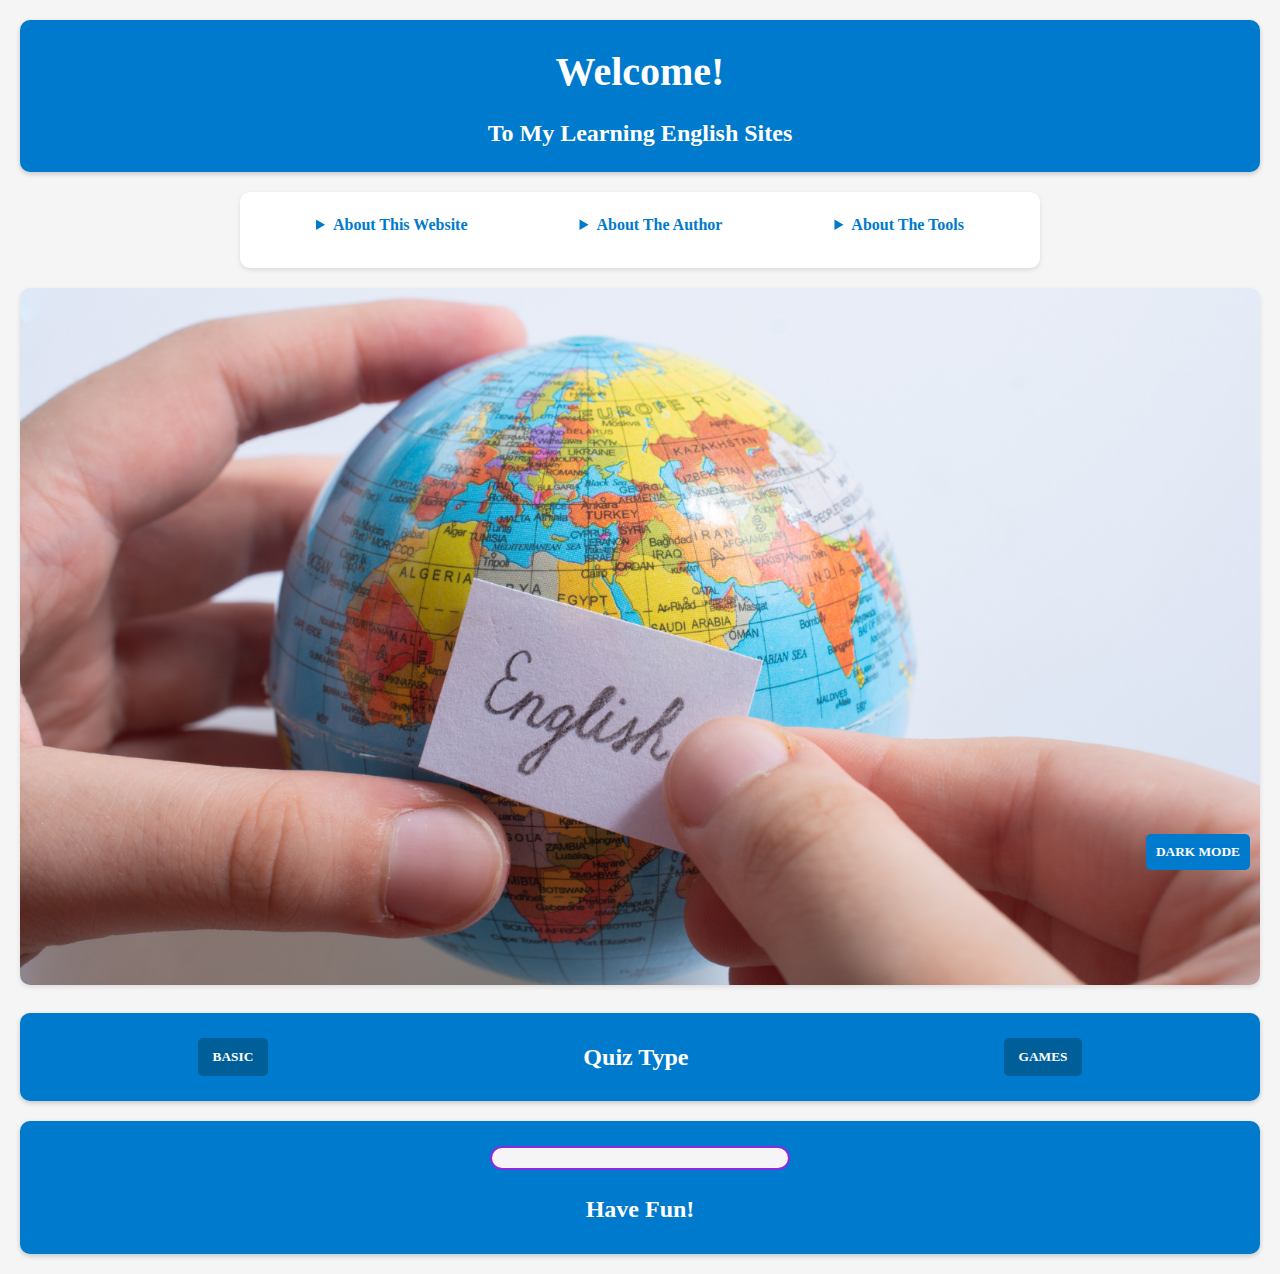
<file: index.html>
<!DOCTYPE html>
<html>
<head>
    <title>RfkyRoomV1</title>
    <link rel="stylesheet" href="stylesheet page 1.css">
</head>
<body>
<header>
    <h1>Welcome!</h1>
    <h2>To My Learning English Sites</h2>
</header>
<div>
    <details><summary>About This Website</summary>
    <p>This Website Purposes Is To Fulfill The Assignment Of Digital Litearcy Courses</p>
    <p>Course : Digital Literacy</p>
    <p>Class : 3C</p>
    <p>Lecturer : Mrs. Atin Kurniawati S.Pd.M.A</p>
    </details>
    <details><summary>About The Author</summary>
    <img src="Rifky.png"/>
    <p>Name: Muhammad Rifky</p>
    <p>NIM: 236121081</p>
    <p>Major: English Language Education</p>
    <p>Class: 3C</p>
    <p>Motto: Wake Up, Time To Work!</p>
    </details>
    <details><summary>About The Tools</summary>
    <p>Visual Studio Code</p>
    <p>File Explorer</p>
    <p>Github</p>
    </details>
</div>
<main>
    <img class="English" src="English As An International Language.png"/>
</main>
<footer class="Tombolv1">
    <button><a href="Page2.html">Basic</a></button>
    <h2>Quiz Type</h2>
    <button><a href="Uas Project.html">Games</a></button>
    </footer>
    <footer class="End">

    <main id="clock"></main>

<script>
  setInterval(() => {
    let date = new Date();
    let clock = document.getElementById('clock');
    clock.innerHTML =
    date.getHours()+":"+
    date.getMinutes()+":"+
    date.getSeconds()
  }, 1000);
</script>

<h2>Have Fun!</h2>

</footer>

<script src="scriptpage1.js"></script>

</body>
</html>
</file>
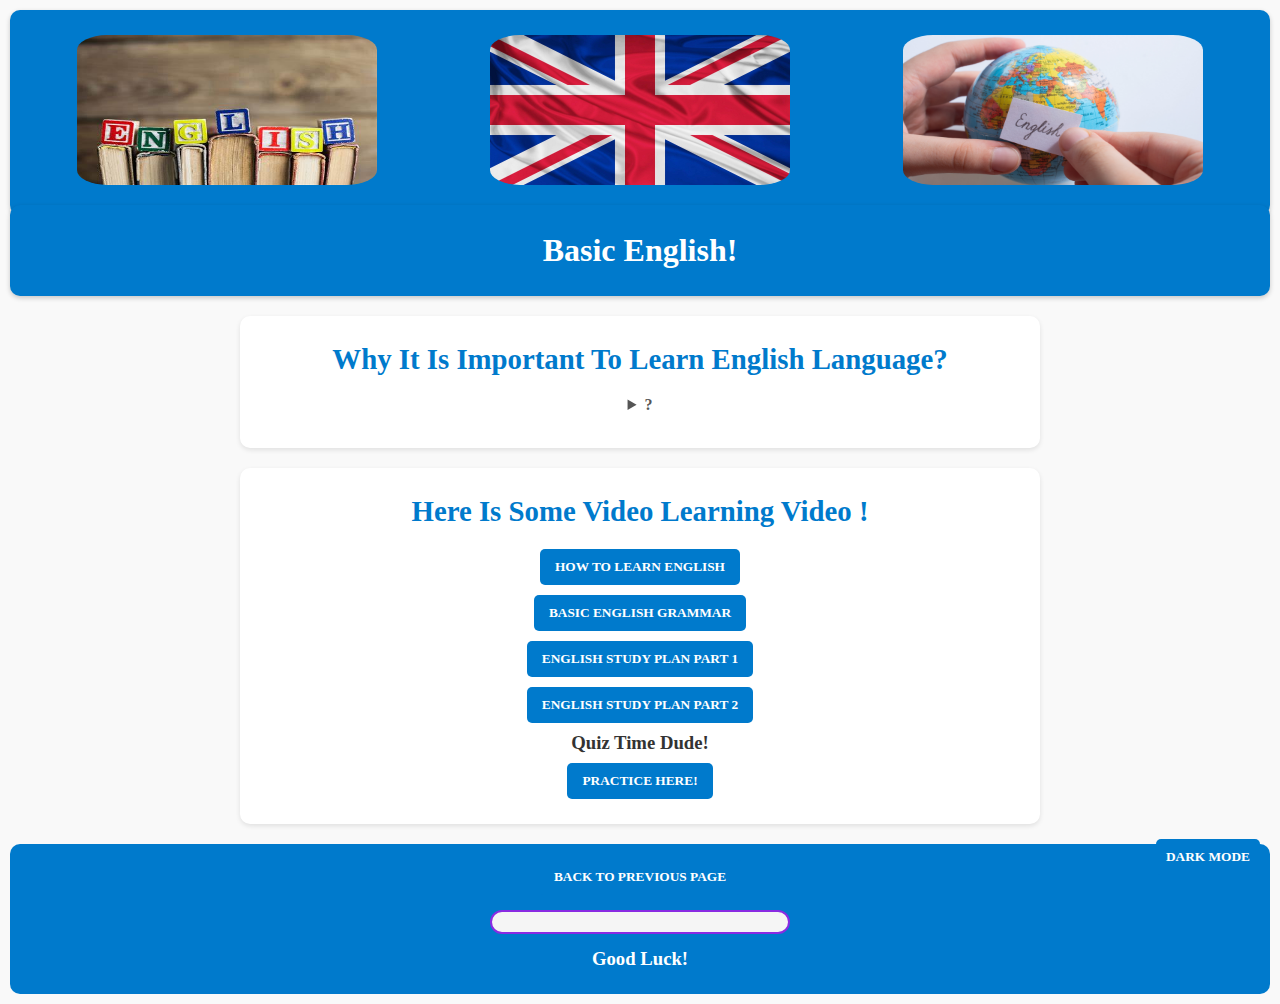
<file: Page2.html>
<!DOCTYPE html>
<html>
    <head>
        <title>Basic English</title>
        <link rel="stylesheet" href="stylesheet page 2.css">
    </head>
    <body>
        <header>
        <img src="English Picture.png"/>
        <img src="English Flag.png"/>
        <img src="English As An International Language.png"/>
        </header>
        <header>
            <h1 class="Awal">Basic English!</h1>
        </header>
        <div>
            <h2>Why It Is Important To Learn English Language?</h2>
            <details><summary>?</summary>
                <p>Learning the English language is important for several reasons, and its benefits can have a significant impact on various aspects of life. Here are some key reasons why learning English is important:
                <li>
                    <ol> 1. Global Communication
                    English is the most widely spoken second language and is often considered a "global lingua franca." It allows people from different countries and cultures to communicate with each other, whether for business, travel, education, or social interactions.
                    </ol>
                    <ol> 2. Career and Job Opportunities
                    Many global companies use English as their primary language of communication. Fluency in English can open up job opportunities, career advancement, and access to international markets. It is often a requirement in fields like business, technology, medicine, and science.
                    </ol>
                    <ol>3. Education and Academic Access
                    English is the primary language of instruction in many of the world’s top universities and academic institutions. Mastery of English can grant access to a vast array of academic resources, research papers, and specialized textbooks, many of which are published in English.
                    </ol>
                    <ol>4. Access to Information and Media
                    A large amount of online content, books, movies, music, and news is in English. By learning the language, you can enjoy and understand a wide range of media from around the world, enhancing your cultural knowledge and keeping up with global trends.
                    </ol>
                    <ol>5. Travel and Cultural Exchange
                    English is widely spoken in many countries, making it easier to travel and connect with people from different cultures. It allows you to navigate airports, hotels, restaurants, and tourist attractions with ease, and helps you engage in meaningful exchanges with people from diverse backgrounds.
                    </ol>
                    <ol>6. Personal Growth and Confidence
                    Learning English can boost personal confidence as you gain a skill that is valued worldwide. It also promotes cognitive development, problem-solving, and multitasking abilities. It encourages cultural awareness and broadens your worldview.
                    </ol>
                    <ol>7. Technological and Scientific Advancements
                    A significant portion of the world's research, innovations, and technological developments are published in English. Understanding the language gives you access to cutting-edge scientific developments and facilitates collaboration in fields like tech, engineering, and medicine.
                    </ol>
                    <ol>8. International Diplomacy and Politics
                    English is one of the official languages used by international organizations, such as the United Nations and the European Union. It is essential for diplomats, international relations, and negotiations, enabling global cooperation and peacebuilding efforts.
                    </ol>
                    <ol>9. Social Networking and Online Communities
                    The internet, including social media, forums, and blogs, uses English extensively. By learning English, you can connect with people around the world, share ideas, and participate in global conversations on platforms like Twitter, Instagram, LinkedIn, and Reddit.
                    </ol>
                    <ol>10. Improved Cognitive Abilities
                    Learning a second language, especially one as widespread as English, enhances cognitive functions such as memory, concentration, and problem-solving. It can also delay the onset of cognitive decline in older adults.
                    </ol>
                    </li>
                    In short, learning English can significantly enhance personal, professional, and educational opportunities, and foster better communication and understanding across cultures. It is a tool that can open many doors, providing a bridge to a wide range of experiences and advancements.
                    </p>
            </details>
        </div>
        <div>
            <h2>Here Is Some Video Learning Video !</h2>
            <button><a href="https://youtu.be/sscDpQbAdls?si=t89gXexNXMflgjOa">How To Learn English</a></button><br>
            <button><a href="https://youtu.be/6LFjVC3cHjI?si=6-gzsuMHDapHQmHY">Basic English Grammar</a></button><br>
           <button><a href="https://youtu.be/SoUZ3wovZAs?si=HXQkQpJSfPtYC2YT">English Study Plan Part 1</a></button><br>
           <button><a href="https://youtu.be/axYAW7PuSIM?si=rDmBhxvNTUHgdQmj">English Study Plan Part 2</a></button><br>
           <h3>Quiz Time Dude!</h3>
            <button><a href="Page3.html"> Practice Here!</a></button><br>
        </div>
        <footer>
            <button><a href="index.html">Back To Previous Page</a></a></button>

            <main id="clock"></main>

<script>
  setInterval(() => {
    let date = new Date();
    let clock = document.getElementById('clock');
    clock.innerHTML =
    date.getHours()+":"+
    date.getMinutes()+":"+
    date.getSeconds()
  }, 1000);
</script>
            <h3>Good Luck!</h3>
        </footer>


        <script src="scriptpage2.js"></script>
    </body>
</html>
</file>
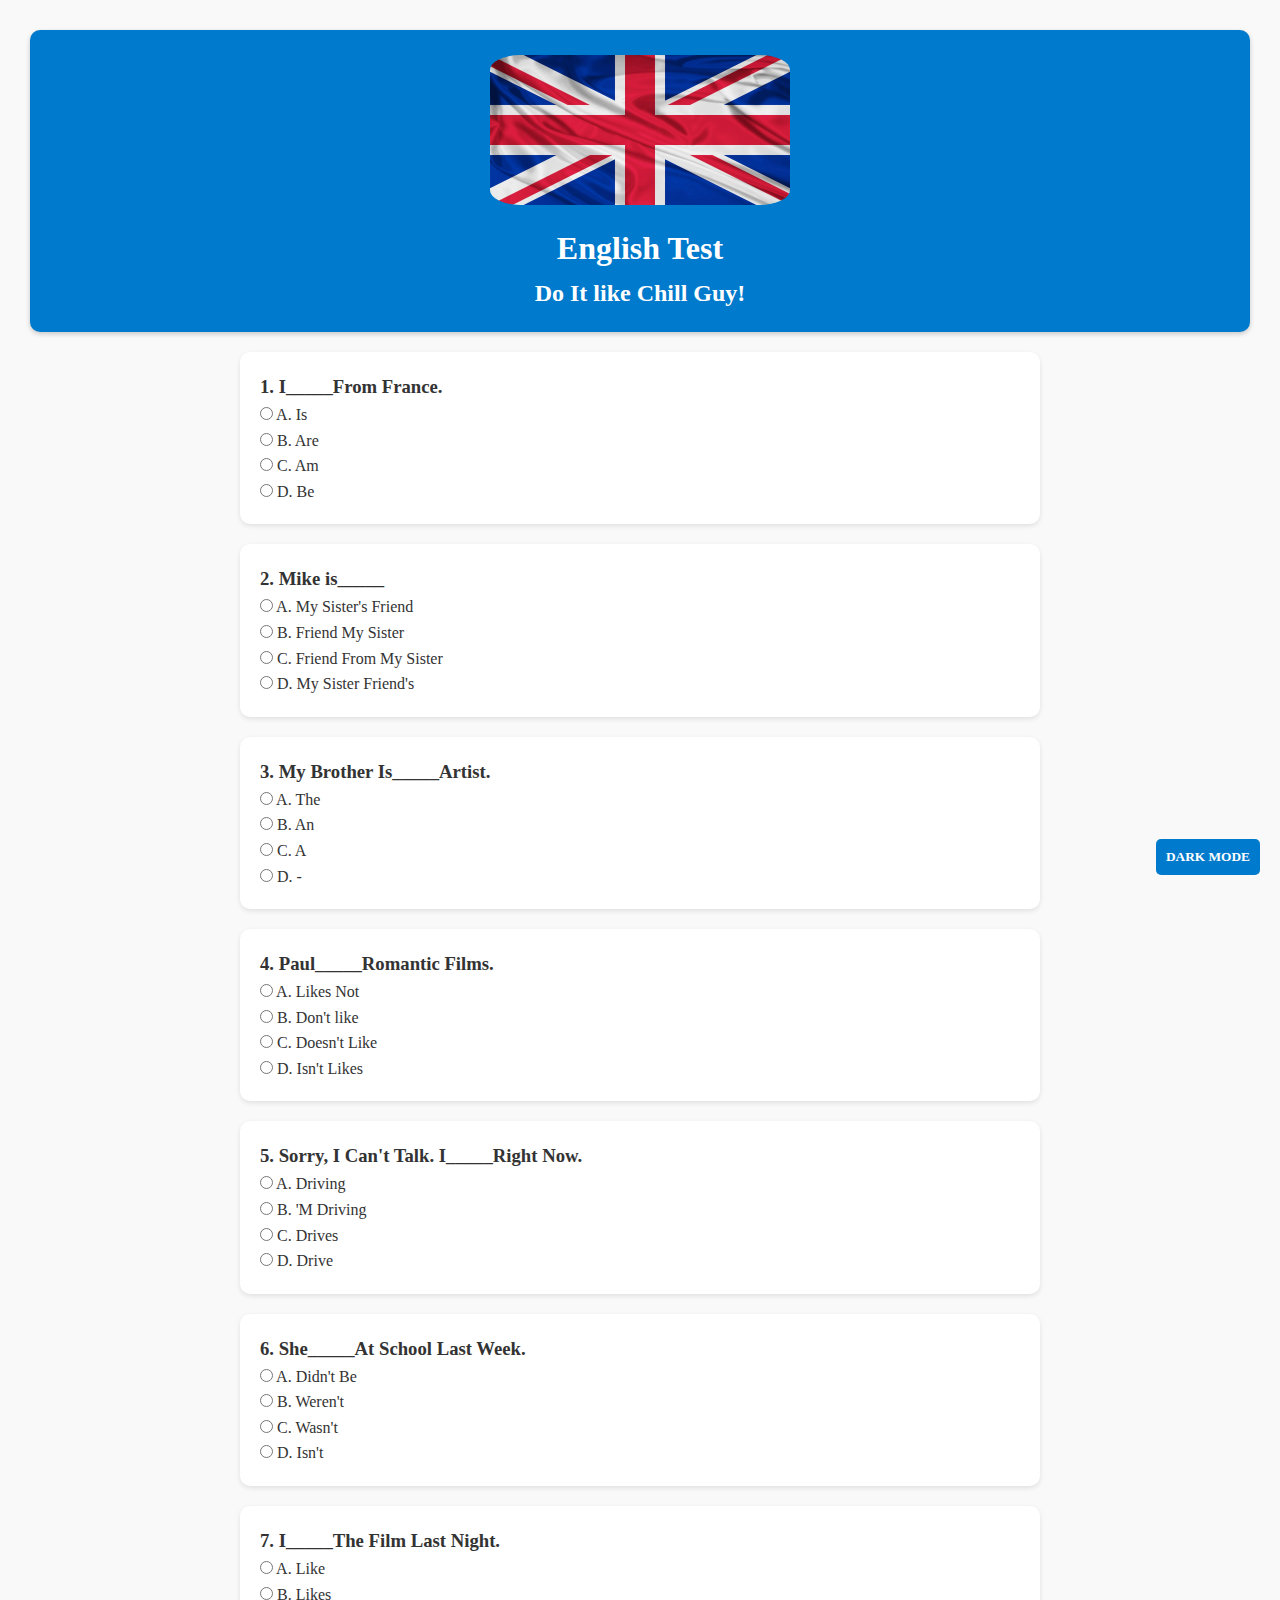
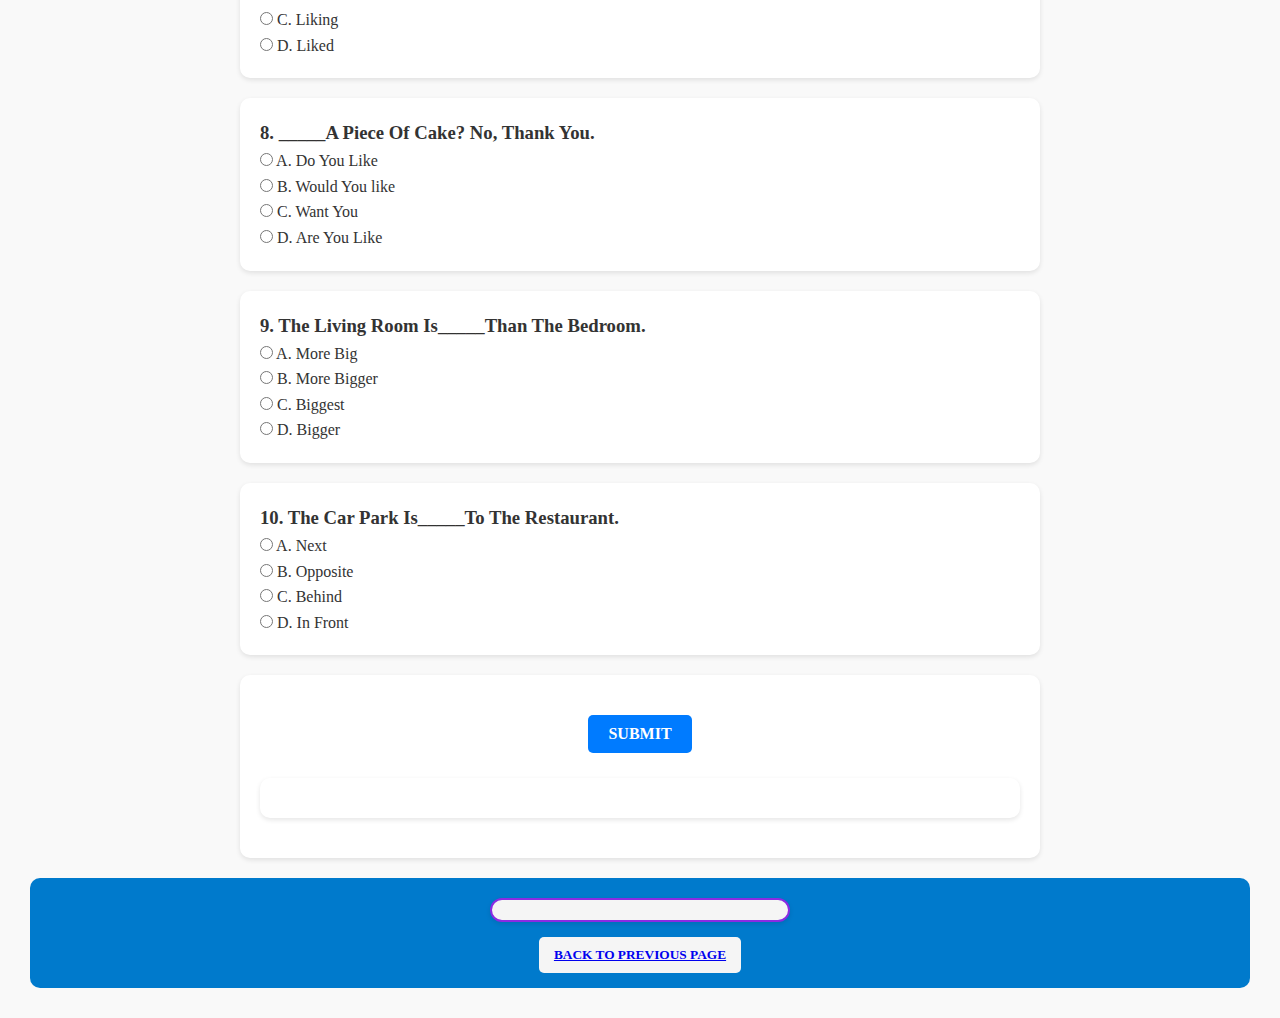
<file: Page3.html>
<!DOCTYPE html>
<html>
    <head>
        <title>Test Time</title>
        <link rel="stylesheet" href="stylesheet page 3.css">
    </head>
    <body>
        <header>
        <img src="English Flag.png">
        <h1>English Test</h1>
        <h2>Do It like Chill Guy!</h2>
        </header>
        <form id="quizForm">
            <div class="question">
                <h3>1. I_____From France.</h3>
                <label><input type="radio" name="q1" value="A"> A. Is</label><br>
                <label><input type="radio" name="q1" value="B"> B. Are</label><br>
                <label><input type="radio" name="q1" value="C"> C. Am</label><br>
                <label><input type="radio" name="q1" value="D"> D. Be</label>
            </div>
            <div class="question">
                <h3>2. Mike is_____</h3>
                <label><input type="radio" name="q2" value="A"> A. My Sister's Friend</label><br>
                <label><input type="radio" name="q2" value="B"> B. Friend My Sister</label><br>
                <label><input type="radio" name="q2" value="C"> C. Friend From My Sister</label><br>
                <label><input type="radio" name="q2" value="D"> D. My Sister Friend's</label>
            </div>
            <div class="question">
                <h3>3. My Brother Is_____Artist.</h3>
                <label><input type="radio" name="q3" value="A"> A. The</label><br>
                <label><input type="radio" name="q3" value="B"> B. An</label><br>
                <label><input type="radio" name="q3" value="C"> C. A</label><br>
                <label><input type="radio" name="q3" value="D"> D. -</label>
            </div>
            <div class="question">
                <h3>4. Paul_____Romantic Films.</h3>
                <label><input type="radio" name="q4" value="A"> A. Likes Not</label><br>
                <label><input type="radio" name="q4" value="B"> B. Don't like</label><br>
                <label><input type="radio" name="q4" value="C"> C. Doesn't Like</label><br>
                <label><input type="radio" name="q4" value="D"> D. Isn't Likes</label>
            </div>
            <div class="question">
                <h3>5. Sorry, I Can't Talk. I_____Right Now.</h3>
                <label><input type="radio" name="q5" value="A"> A. Driving</label><br>
                <label><input type="radio" name="q5" value="B"> B. 'M Driving</label><br>
                <label><input type="radio" name="q5" value="C"> C. Drives</label><br>
                <label><input type="radio" name="q5" value="D"> D. Drive</label>
            </div>
            <div class="question">
                <h3>6. She_____At School Last Week.</h3>
                <label><input type="radio" name="q6" value="A"> A. Didn't Be</label><br>
                <label><input type="radio" name="q6" value="B"> B. Weren't</label><br>
                <label><input type="radio" name="q6" value="C"> C. Wasn't</label><br>
                <label><input type="radio" name="q6" value="D"> D. Isn't</label>
            </div>
            <div class="question">
                <h3>7. I_____The Film Last Night.</h3>
                <label><input type="radio" name="q7" value="A"> A. Like</label><br>
                <label><input type="radio" name="q7" value="B"> B. Likes</label><br>
                <label><input type="radio" name="q7" value="C"> C. Liking</label><br>
                <label><input type="radio" name="q7" value="D"> D. Liked</label>
            </div>
            <div class="question">
                <h3>8. _____A Piece Of Cake? No, Thank You.</h3>
                <label><input type="radio" name="q8" value="A"> A. Do You Like</label><br>
                <label><input type="radio" name="q8" value="B"> B. Would You like</label><br>
                <label><input type="radio" name="q8" value="C"> C. Want You</label><br>
                <label><input type="radio" name="q8" value="D"> D. Are You Like</label>
            </div>
            <div class="question">
                <h3>9. The Living Room Is_____Than The Bedroom.</h3>
                <label><input type="radio" name="q9" value="A"> A. More Big</label><br>
                <label><input type="radio" name="q9" value="B"> B. More Bigger</label><br>
                <label><input type="radio" name="q9" value="C"> C. Biggest</label><br>
                <label><input type="radio" name="q9" value="D"> D. Bigger</label>
            </div>
            <div class="question">
                <h3>10. The Car Park Is_____To The Restaurant.</h3>
                <label><input type="radio" name="q10" value="A"> A. Next</label><br>
                <label><input type="radio" name="q10" value="B"> B. Opposite</label><br>
                <label><input type="radio" name="q10" value="C"> C. Behind</label><br>
                <label><input type="radio" name="q10" value="D"> D. In Front</label>
            </div>
            <main>
            <button type="button" class="btn" onclick="submitQuiz()">Submit</button>
        </form>
        <main id="feedback" class="feedback"></main>
    </main>
        <footer>

            <main id="clock"></main>

<script>
  setInterval(() => {
    let date = new Date();
    let clock = document.getElementById('clock');
    clock.innerHTML =
    date.getHours()+":"+
    date.getMinutes()+":"+
    date.getSeconds()
  }, 1000);
</script>

            <button><a href="Page2.html">Back To Previous Page</a></button>
    </footer>

    <script src="scriptpage3.js"></script>
    </body>
</html>
</file>
<file: stylesheet page 2.css>
* {
    margin: 0;
    padding: 0;
    box-sizing: border-box;
    font-family: cursive;
    font-style: normal;
}

/* Body Styling */
body {
    background-color: #f9f9f9;
    color: #333;
    line-height: 1.6;
    padding: 10px;
}

/* Header Styling */
header {
    background-color: #007acc;
    color: white;
    text-align: center;
    padding: 20px 10px;
    border-radius: 10px;
    box-shadow: 0 2px 5px rgba(0, 0, 0, 0.2);
    display: flex;
    flex-direction: row;
    justify-content: space-around;
    align-items: center;
}

header img {
    width: 300px;
    height: 150px;
    border-radius: 10%;
    margin: 5px;
    margin-bottom: 10px;
}

header:nth-of-type(2) {
margin-top: -10px;
}

header h1 {
    font-size: 2em;
    margin: 0;
}

/* Content Styling */
div {
    background: white;
    border-radius: 10px;
    padding: 20px;
    margin: 20px auto;
    box-shadow: 0 2px 5px rgba(0, 0, 0, 0.1);
    max-width: 800px;
    text-align: center;
}

h2 {
    font-size: 1.8em;
    margin-bottom: 10px;
    color: #007acc;
}

details summary {
    font-weight: bold;
    cursor: pointer;
    margin-bottom: 10px;
    color: #555;
}

details p {
    padding: 10px;
    background-color: #f0f0f0;
    border-radius: 5px;
}

details li {
    margin-left: 20px;
    margin-bottom: 5px;
}

/* Button Styling */
button {
    background-color: #007acc;
    color: white;
    border: none;
    padding: 10px 15px;
    border-radius: 5px;
    cursor: pointer;
    margin: 5px 0;
    text-transform: uppercase;
    font-weight: bold;
    transition: background-color 0.3s;
}

button:hover {
    background-color: #005f99;
}

button a {
    text-decoration: none;
    color: white;
    display: block;
}

button a:hover {
    text-decoration: underline;
}

/* Footer Styling */
footer {
    text-align: center;
    margin-top: 20px;
    padding: 10px;
    background-color: #007acc;
    color: white;
    border-radius: 10px;
}

footer h3 {
    margin: 10px 0;
}

#clock {
    font-size: 2em;
    font-family: cursive;
    text-align: center;
    border: 2px solid blueviolet;
    background-color: whitesmoke;
    color: blueviolet;
    border-radius: 20px;
    padding: 10px;
    width: 300px;
    margin: 10px auto;
    font-style: normal;
}

/* Mode Gelap */
.dark-mode {
    background-color: #333;
    color: #f5f5f5; /* Warna teks menjadi terang */
}

/* Pastikan elemen lain juga berubah */
.dark-mode header,
.dark-mode div,
.dark-mode footer {
    background-color: #444;
    color: #f5f5f5; /* Warna teks untuk elemen kontainer */
}

/* Pastikan teks pada <details> dan <summary> berubah */
.dark-mode details summary {
    color: #f5f5f5;
}

.dark-mode details p {
    background-color: #555;
    color: #f5f5f5;
}

/* Gaya tombol dalam mode gelap */
.dark-mode button {
    background-color: #555;
    color: #f5f5f5;
}

.dark-mode button:hover {
    background-color: #777;
}

/* Gaya tautan */
.dark-mode a {
    color: #1e90ff; /* Biru terang untuk teks tautan */
}

.dark-mode a:hover {
    color: #87cefa; /* Warna lebih terang saat hover */
}
</file>
<file: stylesheet page 3.css>
* {
    margin: 0;
    padding: 0;
    box-sizing: border-box;
    font-family: cursive;
    font-style: normal;
}

/* Body Styling */
body {
    background-color: #f9f9f9;
    color: #333;
    line-height: 1.6;
    padding: 10px;
}

/* Header Styling */
header {
    background-color: #007acc;
    color: white;
    text-align: center;
    padding: 20px 10px;
    border-radius: 10px;
    box-shadow: 0 2px 5px rgba(0, 0, 0, 0.2);
}
header img {
    width: 300px;
    height: 150px;
    border-radius: 10%;
    margin: 5px;
    margin-bottom: 10px;
}

header h1 {
    font-size: 2em;
    margin: 0;
}

/* Content Styling */
div {
    background: white;
    border-radius: 10px;
    padding: 20px;
    margin: 20px auto;
    box-shadow: 0 2px 5px rgba(0, 0, 0, 0.1);
    max-width: 800px;
    text-align: start;
}

#clock {
    font-size: 2em;
    font-family: cursive;
    text-align: center;
    border: 2px solid blueviolet;
    background-color: whitesmoke;
    color: blueviolet;
    border-radius: 20px;
    padding: 10px;
    width: 300px;
    margin: 10px auto;
    font-style: normal;
}

/* Footer Styling */
footer {
    text-align: center;
    margin-top: 20px;
    padding: 10px;
    background-color: #007acc;
    color: white;
    border-radius: 10px;
}

/* Mode Gelap */
.dark-mode {
    background-color: #333;
    color: #f5f5f5; /* Warna teks menjadi terang */
}

/* Pastikan elemen lain juga berubah */
.dark-mode header,
.dark-mode div,
.dark-mode footer {
    background-color: #444;
    color: #f5f5f5; /* Warna teks untuk elemen kontainer */
}

/* Pastikan teks pada <details> dan <summary> berubah */
.dark-mode details summary {
    color: #f5f5f5;
}

.dark-mode details p {
    background-color: #555;
    color: #f5f5f5;
}

/* Gaya tombol dalam mode gelap */
.dark-mode button {
    background-color: #555;
    color: #f5f5f5;
}

.dark-mode button:hover {
    background-color: #777;
}

/* Gaya tautan */
.dark-mode a {
    color: #1e90ff; /* Biru terang untuk teks tautan */
}

.dark-mode a:hover {
    color: #87cefa; /* Warna lebih terang saat hover */
}

body {
    font-family: Arial, sans-serif;
    margin: 20px;
}

.feedback {
    margin-top: 20px;
    font-weight: bold;
}

.question {
    margin-bottom: 15px;
}

main{
    background: white;
    border-radius: 10px;
    padding: 20px;
    margin: 20px auto;
    box-shadow: 0 2px 5px rgba(0, 0, 0, 0.1);
    max-width: 800px;
    text-align: center;
}

.btn {
    margin-top: 20px;
    padding: 10px 20px;
    font-size: 16px;
    cursor: pointer;
    background-color: #007BFF;
    color: white;
    border: none;
    border-radius: 5px;
    transition: background-color 0.3s;
}

.btn:hover {
    background-color: #0056b3;
}
button{
background-color: whitesmoke;
    color: white;
    border: none;
    padding: 10px 15px;
    border-radius: 5px;
    cursor: pointer;
    margin: 5px 0;
    text-transform: uppercase;
    font-weight: bold;
    transition: background-color 0.3s;
}
</file>
<file: stylesheet page 1.css>
/* General Reset */
* {
    margin: 0;
    padding: 0;
    box-sizing: border-box;
    font-family: cursive;
    font-style: normal;
}

/* Body Styling */
body {
    background-color: #f5f5f5;
    color: #333;
    line-height: 1.6;
    padding: 20px;
}

/* Header Styling */
header {
    background-color: #007acc;
    color: white;
    text-align: center;
    padding: 20px;
    border-radius: 10px;
    margin-bottom: 20px;
    box-shadow: 0 2px 5px rgba(0, 0, 0, 0.2);
}

header h1 {
    font-size: 2.5em;
}

header h2 {
    font-size: 1.5em;
    margin-top: 10px;
}

/* Div Section */
div {
    background: white;
    border-radius: 10px;
    padding: 20px;
    margin: 20px auto;
    box-shadow: 0 2px 5px rgba(0, 0, 0, 0.1);
    max-width: 800px;
    display: flex;
    flex-direction: row;
    justify-content: space-around;
}

details summary {
    font-weight: bold;
    cursor: pointer;
    margin-bottom: 10px;
    color: #007acc;
}

details summary:hover {
    text-decoration: underline;
}

details p {
    margin-top: 10px;
    padding: 10px;
    background-color: #f0f0f0;
    border-radius: 5px;
}

details img {
    max-width: 400px;
    border-radius: 0;
    margin: 10px;
    border: solid;
    border-color: blueviolet;
}

/* Main Section */
main {
    text-align: center;
    margin: 20px auto;
}

main img.English {
    max-width: 100%;
    height: auto;
    border-radius: 10px;
    box-shadow: 0 2px 5px rgba(0, 0, 0, 0.1);
}

/* Footer Section */
footer {
    background-color: #007acc;
    color: white;
    text-align: center;
    padding: 15px;
    border-radius: 10px;
    margin-top: 20px;
    box-shadow: 0 2px 5px rgba(0, 0, 0, 0.2);
    display: flex;
    flex-direction: row;
    justify-content: space-around;
}

footer h2 {
    margin: 10px 0;
}

footer p {
    font-size: 0.9em;
}

/* Buttons */
button {
    background-color: #005f99;
    color: white;
    border: none;
    padding: 10px 15px;
    border-radius: 5px;
    cursor: pointer;
    margin: 10px;
    text-transform: uppercase;
    font-weight: bold;
    transition: background-color 0.3s;
}

button:hover {
    background-color: #004b80;
}

button a {
    text-decoration: none;
    color: white;
    display: block;
}

button a:hover {
    text-decoration: underline;
}

.End{
    text-align: center;
    display: flex;
    flex-direction: column;
    justify-content: center;
}

#clock {
    font-size: 2em;
    font-family: cursive;
    text-align: center;
    border: 2px solid blueviolet;
    background-color: whitesmoke;
    color: blueviolet;
    border-radius: 20px;
    padding: 10px;
    width: 300px;
    margin: 10px auto;
    font-style: normal;
}

/* Mode Gelap */
.dark-mode {
    background-color: #333;
    color: #f5f5f5; /* Warna teks menjadi terang */
}

/* Pastikan elemen lain juga berubah */
.dark-mode header,
.dark-mode div,
.dark-mode footer {
    background-color: #444;
    color: #f5f5f5; /* Warna teks untuk elemen kontainer */
}

/* Pastikan teks pada <details> dan <summary> berubah */
.dark-mode details summary {
    color: #f5f5f5;
}

.dark-mode details p {
    background-color: #555;
    color: #f5f5f5;
}

/* Gaya tombol dalam mode gelap */
.dark-mode button {
    background-color: #555;
    color: #f5f5f5;
}

.dark-mode button:hover {
    background-color: #777;
}

/* Gaya tautan */
.dark-mode a {
    color: #1e90ff; /* Biru terang untuk teks tautan */
}

.dark-mode a:hover {
    color: #87cefa; /* Warna lebih terang saat hover */
}
</file>
